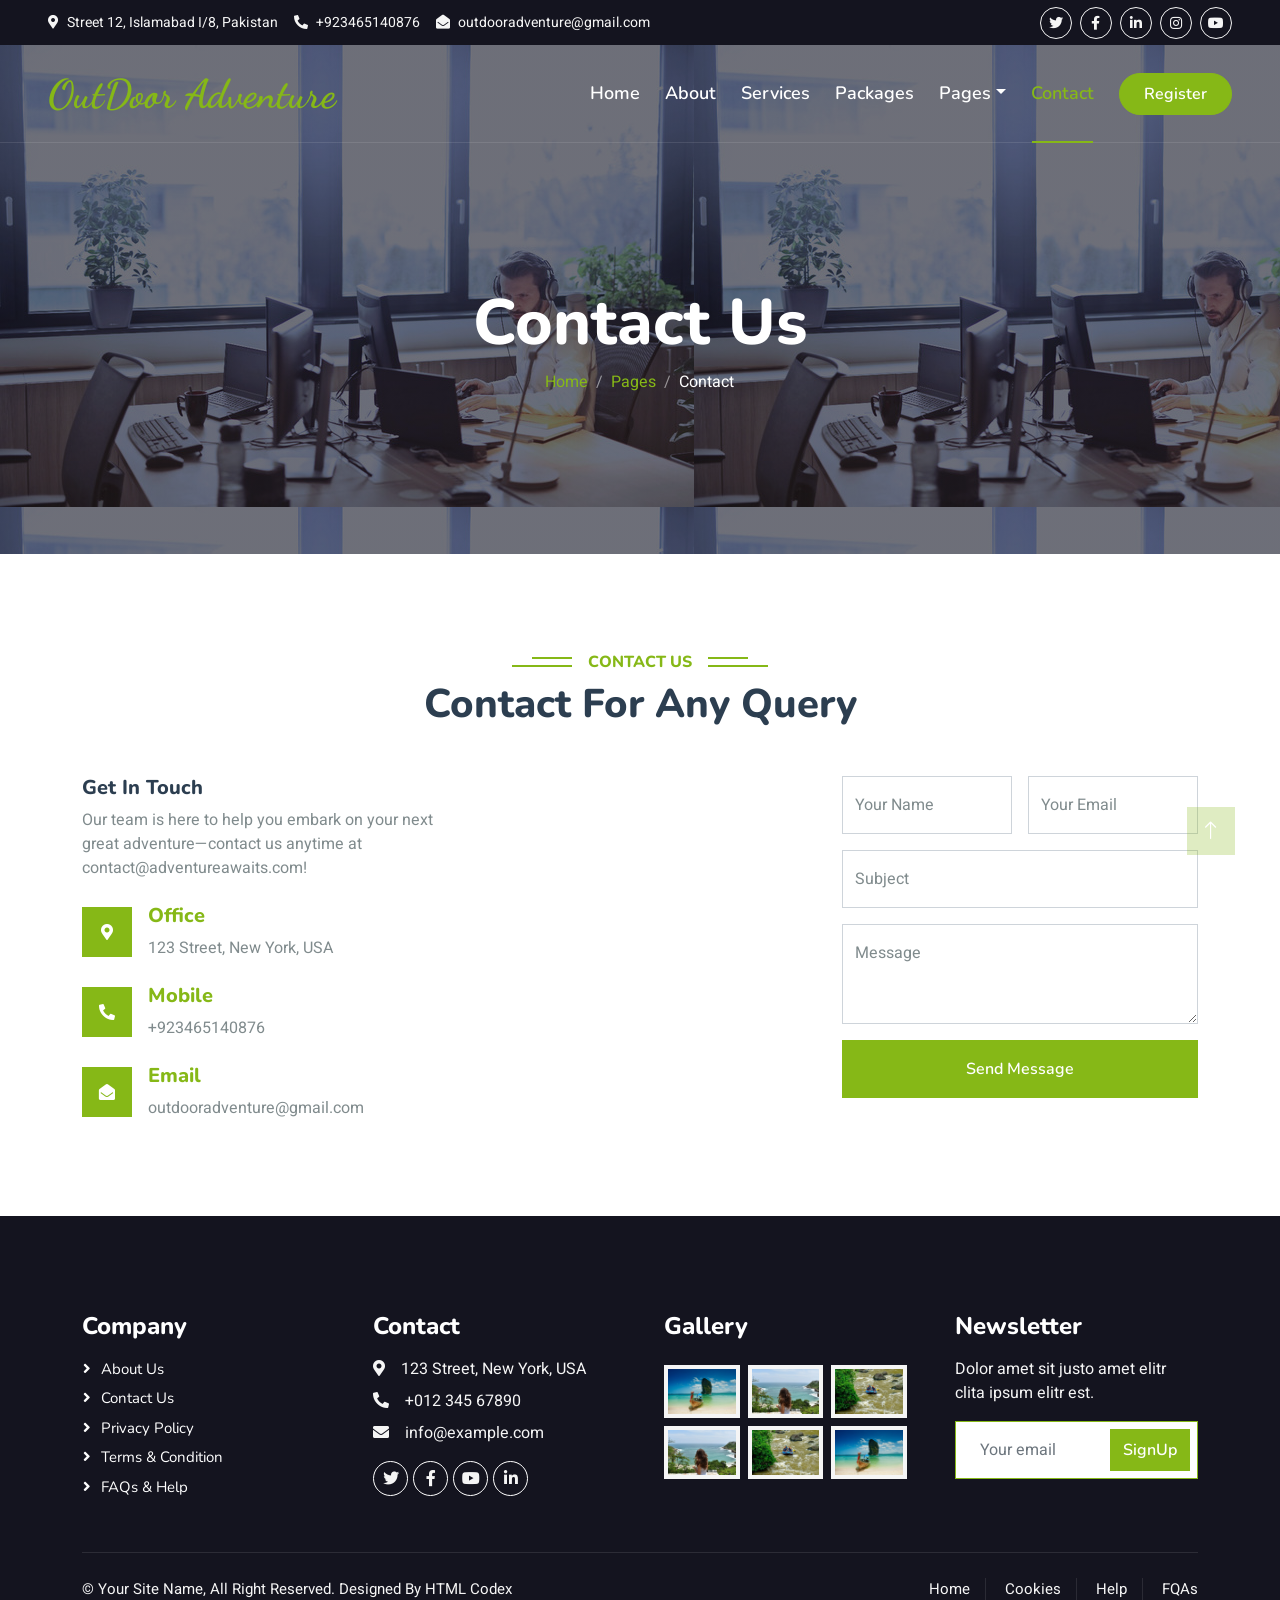
<file: contact.html>
<!DOCTYPE html>
<html lang="en">

<head>
    <meta charset="utf-8">
    <title>Tourist - Travel Agency HTML Template</title>
    <meta content="width=device-width, initial-scale=1.0" name="viewport">
    <meta content="" name="keywords">
    <meta content="" name="description">

    <!-- Favicon -->
    <link href="img/favicon.ico" rel="icon">

    <!-- Google Web Fonts -->
    <link rel="preconnect" href="https://fonts.googleapis.com">
    <link rel="preconnect" href="https://fonts.gstatic.com" crossorigin>
    <link href="https://fonts.googleapis.com/css2?family=Heebo:wght@400;500;600&family=Nunito:wght@600;700;800&display=swap" rel="stylesheet">
    <link href="https://fonts.googleapis.com/css2?family=Dancing+Script:wght@400..700&display=swap" rel="stylesheet">

    <!-- Icon Font Stylesheet -->
    <link href="https://cdnjs.cloudflare.com/ajax/libs/font-awesome/5.10.0/css/all.min.css" rel="stylesheet">
    <link href="https://cdn.jsdelivr.net/npm/bootstrap-icons@1.4.1/font/bootstrap-icons.css" rel="stylesheet">

    <!-- Libraries Stylesheet -->
    <link href="lib/animate/animate.min.css" rel="stylesheet">
    <link href="lib/owlcarousel/assets/owl.carousel.min.css" rel="stylesheet">
    <link href="lib/tempusdominus/css/tempusdominus-bootstrap-4.min.css" rel="stylesheet" />

    <!-- Customized Bootstrap Stylesheet -->
    <link href="css/bootstrap.min.css" rel="stylesheet">

    <!-- Template Stylesheet -->
    <link href="css/style.css" rel="stylesheet">
</head>

<body>
    <!-- Spinner Start -->
    <div id="spinner" class="show bg-white position-fixed translate-middle w-100 vh-100 top-50 start-50 d-flex align-items-center justify-content-center">
        <div class="spinner-border text-primary" style="width: 3rem; height: 3rem;" role="status">
            <span class="sr-only">Loading...</span>
        </div>
    </div>
    <!-- Spinner End -->


    <!-- Topbar Start -->
    <div class="container-fluid bg-dark px-5 d-none d-lg-block">
        <div class="row gx-0">
            <div class="col-lg-8 text-center text-lg-start mb-2 mb-lg-0">
                <div class="d-inline-flex align-items-center" style="height: 45px;">
                    <small class="me-3 text-light"><i class="fa fa-map-marker-alt me-2"></i>Street 12, Islamabad I/8, Pakistan</small>
                    <small class="me-3 text-light"><i class="fa fa-phone-alt me-2"></i>+923465140876</small>
                    <small class="text-light"><i class="fa fa-envelope-open me-2"></i>outdooradventure@gmail.com</small>
                </div>
            </div>
            <div class="col-lg-4 text-center text-lg-end">
                <div class="d-inline-flex align-items-center" style="height: 45px;">
                    <a class="btn btn-sm btn-outline-light btn-sm-square rounded-circle me-2" href=""><i class="fab fa-twitter fw-normal"></i></a>
                    <a class="btn btn-sm btn-outline-light btn-sm-square rounded-circle me-2" href=""><i class="fab fa-facebook-f fw-normal"></i></a>
                    <a class="btn btn-sm btn-outline-light btn-sm-square rounded-circle me-2" href=""><i class="fab fa-linkedin-in fw-normal"></i></a>
                    <a class="btn btn-sm btn-outline-light btn-sm-square rounded-circle me-2" href=""><i class="fab fa-instagram fw-normal"></i></a>
                    <a class="btn btn-sm btn-outline-light btn-sm-square rounded-circle" href=""><i class="fab fa-youtube fw-normal"></i></a>
                </div>
            </div>
        </div>
    </div>
    <!-- Topbar End -->


    <!-- Navbar & Hero Start -->
    <div class="container-fluid position-relative p-0">
        <nav class="navbar navbar-expand-lg navbar-light px-4 px-lg-5 py-3 py-lg-0">
            <a href="" class="navbar-brand p-0">
                <h1 class="text-primary m-0"   style="font-family: 'Dancing Script', cursive; font-weight: 900; ;">OutDoor Adventure</h1>
                <!-- <img src="img/logo.png" alt="Logo"> -->
            </a>
            <button class="navbar-toggler" type="button" data-bs-toggle="collapse" data-bs-target="#navbarCollapse">
                <span class="fa fa-bars"></span>
            </button>
            <div class="collapse navbar-collapse" id="navbarCollapse">
                <div class="navbar-nav ms-auto py-0">
                    <a href="index.html" class="nav-item nav-link">Home</a>
                    <a href="about.html" class="nav-item nav-link">About</a>
                    <a href="service.html" class="nav-item nav-link">Services</a>
                    <a href="package.html" class="nav-item nav-link">Packages</a>
                    <div class="nav-item dropdown">
                        <a href="#" class="nav-link dropdown-toggle" data-bs-toggle="dropdown">Pages</a>
                        <div class="dropdown-menu m-0">
                            <a href="destination.html" class="dropdown-item">Destination</a>
                            <a href="booking.html" class="dropdown-item">Booking</a>
                            <a href="team.html" class="dropdown-item">Travel Guides</a>
                            <a href="testimonial.html" class="dropdown-item">Testimonial</a>
                            <a href="404.html" class="dropdown-item">404 Page</a>
                        </div>
                    </div>
                    <a href="contact.html" class="nav-item nav-link active">Contact</a>
                </div>
                <a href="./Register.html" class="btn btn-primary rounded-pill py-2 px-4">Register</a>
            </div>
        </nav>

        <div class="container-fluid bg-primary py-5 mb-5 hero-header" style="    background: linear-gradient(rgba(20, 20, 31, .6), rgba(20, 20, 31, .6)), url(./img/contact\ bg.jpg);">
            <div class="container py-5">
                <div class="row justify-content-center py-5">
                    <div class="col-lg-10 pt-lg-5 mt-lg-5 text-center">
                        <h1 class="display-3 text-white animated slideInDown">Contact Us</h1>
                        <nav aria-label="breadcrumb">
                            <ol class="breadcrumb justify-content-center">
                                <li class="breadcrumb-item"><a href="#">Home</a></li>
                                <li class="breadcrumb-item"><a href="#">Pages</a></li>
                                <li class="breadcrumb-item text-white active" aria-current="page">Contact</li>
                            </ol>
                        </nav>
                    </div>
                </div>
            </div>
        </div>
    </div>
    <!-- Navbar & Hero End -->


    <!-- Contact Start -->
    <div class="container-xxl py-5">
        <div class="container">
            <div class="text-center wow fadeInUp" data-wow-delay="0.1s">
                <h6 class="section-title bg-white text-center text-primary px-3">Contact Us</h6>
                <h1 class="mb-5">Contact For Any Query</h1>
            </div>
            <div class="row g-4">
                <div class="col-lg-4 col-md-6 wow fadeInUp" data-wow-delay="0.1s">
                    <h5>Get In Touch</h5>
                    <p class="mb-4">Our team is here to help you embark on your next great adventure—contact us anytime at contact@adventureawaits.com!</p>
                    <div class="d-flex align-items-center mb-4">
                        <div class="d-flex align-items-center justify-content-center flex-shrink-0 bg-primary" style="width: 50px; height: 50px;">
                            <i class="fa fa-map-marker-alt text-white"></i>
                        </div>
                        <div class="ms-3">
                            <h5 class="text-primary">Office</h5>
                            <p class="mb-0">123 Street, New York, USA</p>
                        </div>
                    </div>
                    <div class="d-flex align-items-center mb-4">
                        <div class="d-flex align-items-center justify-content-center flex-shrink-0 bg-primary" style="width: 50px; height: 50px;">
                            <i class="fa fa-phone-alt text-white"></i>
                        </div>
                        <div class="ms-3">
                            <h5 class="text-primary">Mobile</h5>
                            <p class="mb-0">+923465140876</p>
                        </div>
                    </div>
                    <div class="d-flex align-items-center">
                        <div class="d-flex align-items-center justify-content-center flex-shrink-0 bg-primary" style="width: 50px; height: 50px;">
                            <i class="fa fa-envelope-open text-white"></i>
                        </div>
                        <div class="ms-3">
                            <h5 class="text-primary">Email</h5>
                            <p class="mb-0">outdooradventure@gmail.com</p>
                        </div>
                    </div>
                </div>
                <div class="col-lg-4 col-md-6 wow fadeInUp" data-wow-delay="0.3s">
                    <iframe class="position-relative rounded w-100 h-100"
                        src="https://www.google.com/maps/embed?pb=!1m18!1m12!1m3!1d3001156.4288297426!2d-78.01371936852176!3d42.72876761954724!2m3!1f0!2f0!3f0!3m2!1i1024!2i768!4f13.1!3m3!1m2!1s0x4ccc4bf0f123a5a9%3A0xddcfc6c1de189567!2sNew%20York%2C%20USA!5e0!3m2!1sen!2sbd!4v1603794290143!5m2!1sen!2sbd"
                        frameborder="0" style="min-height: 300px; border:0;" allowfullscreen="" aria-hidden="false"
                        tabindex="0"></iframe>
                </div>
                <div class="col-lg-4 col-md-12 wow fadeInUp" data-wow-delay="0.5s">


                    <script src="https://ajax.googleapis.com/ajax/libs/jquery/3.5.1/jquery.min.js"></script>

                    <form>
                        <div class="row g-3">
                            <div class="col-md-6">
                                <div class="form-floating">
                                    <input type="text" class="form-control" id="name" placeholder="Your Name">
                                    <label for="name">Your Name</label>
                                </div>
                            </div>
                            <div class="col-md-6">
                                <div class="form-floating">
                                    <input type="email" class="form-control" id="email" placeholder="Your Email">
                                    <label for="email">Your Email</label>
                                </div>
                            </div>
                            <div class="col-12">
                                <div class="form-floating">
                                    <input type="text" class="form-control" id="subject" placeholder="Subject">
                                    <label for="subject">Subject</label>
                                </div>
                            </div>
                            <div class="col-12">
                                <div class="form-floating">
                                    <textarea class="form-control" placeholder="Leave a message here" id="message" style="height: 100px"></textarea>
                                    <label for="message">Message</label>
                                </div>
                            </div>
                            <div class="col-12">
                                <button class="btn btn-primary w-100 py-3" type="submit">Send Message</button>
                            </div>
                        </div>
                    </form>
                    <script>
                        $(document).ready(function() {
                            $('#contactForm').on('submit', function(e) {
                                e.preventDefault(); // Prevent the default form submission
                    
                                $.ajax({
                                    type: 'POST',
                                    url: 'submit_form.php', // Change this to the URL of your server-side form handler
                                    data: $(this).serialize(), // Serialize form data
                                    success: function(response) {
                                        alert('Message successfully sent');
                                        $('#contactForm')[0].reset(); // Reset form fields
                                    },
                                    error: function() {
                                        alert('There was an error sending your message. Please try again.');
                                    }
                                });
                            });
                        });
                    </script>
                    

                </div>
            </div>
        </div>
    </div>
    <!-- Contact End -->


    <!-- Footer Start -->
    <div class="container-fluid bg-dark text-light footer pt-5 mt-5 wow fadeIn" data-wow-delay="0.1s">
        <div class="container py-5">
            <div class="row g-5">
                <div class="col-lg-3 col-md-6">
                    <h4 class="text-white mb-3">Company</h4>
                    <a class="btn btn-link" href="">About Us</a>
                    <a class="btn btn-link" href="">Contact Us</a>
                    <a class="btn btn-link" href="">Privacy Policy</a>
                    <a class="btn btn-link" href="">Terms & Condition</a>
                    <a class="btn btn-link" href="">FAQs & Help</a>
                </div>
                <div class="col-lg-3 col-md-6">
                    <h4 class="text-white mb-3">Contact</h4>
                    <p class="mb-2"><i class="fa fa-map-marker-alt me-3"></i>123 Street, New York, USA</p>
                    <p class="mb-2"><i class="fa fa-phone-alt me-3"></i>+012 345 67890</p>
                    <p class="mb-2"><i class="fa fa-envelope me-3"></i>info@example.com</p>
                    <div class="d-flex pt-2">
                        <a class="btn btn-outline-light btn-social" href=""><i class="fab fa-twitter"></i></a>
                        <a class="btn btn-outline-light btn-social" href=""><i class="fab fa-facebook-f"></i></a>
                        <a class="btn btn-outline-light btn-social" href=""><i class="fab fa-youtube"></i></a>
                        <a class="btn btn-outline-light btn-social" href=""><i class="fab fa-linkedin-in"></i></a>
                    </div>
                </div>
                <div class="col-lg-3 col-md-6">
                    <h4 class="text-white mb-3">Gallery</h4>
                    <div class="row g-2 pt-2">
                        <div class="col-4">
                            <img class="img-fluid bg-light p-1" src="img/package-1.jpg" alt="">
                        </div>
                        <div class="col-4">
                            <img class="img-fluid bg-light p-1" src="img/package-2.jpg" alt="">
                        </div>
                        <div class="col-4">
                            <img class="img-fluid bg-light p-1" src="img/package-3.jpg" alt="">
                        </div>
                        <div class="col-4">
                            <img class="img-fluid bg-light p-1" src="img/package-2.jpg" alt="">
                        </div>
                        <div class="col-4">
                            <img class="img-fluid bg-light p-1" src="img/package-3.jpg" alt="">
                        </div>
                        <div class="col-4">
                            <img class="img-fluid bg-light p-1" src="img/package-1.jpg" alt="">
                        </div>
                    </div>
                </div>
                <div class="col-lg-3 col-md-6">
                    <h4 class="text-white mb-3">Newsletter</h4>
                    <p>Dolor amet sit justo amet elitr clita ipsum elitr est.</p>
                    <div class="position-relative mx-auto" style="max-width: 400px;">
                        <input class="form-control border-primary w-100 py-3 ps-4 pe-5" type="text" placeholder="Your email">
                        <button type="button" class="btn btn-primary py-2 position-absolute top-0 end-0 mt-2 me-2">SignUp</button>
                    </div>
                </div>
            </div>
        </div>
        <div class="container">
            <div class="copyright">
                <div class="row">
                    <div class="col-md-6 text-center text-md-start mb-3 mb-md-0">
                        &copy; <a class="border-bottom" href="#">Your Site Name</a>, All Right Reserved.

                        <!--/*** This template is free as long as you keep the footer author’s credit link/attribution link/backlink. If you'd like to use the template without the footer author’s credit link/attribution link/backlink, you can purchase the Credit Removal License from "https://htmlcodex.com/credit-removal". Thank you for your support. ***/-->
                        Designed By <a class="border-bottom" href="https://htmlcodex.com">HTML Codex</a>
                    </div>
                    <div class="col-md-6 text-center text-md-end">
                        <div class="footer-menu">
                            <a href="">Home</a>
                            <a href="">Cookies</a>
                            <a href="">Help</a>
                            <a href="">FQAs</a>
                        </div>
                    </div>
                </div>
            </div>
        </div>
    </div>
    <!-- Footer End -->


    <!-- Back to Top -->
    <a href="#" class="btn btn-lg btn-primary btn-lg-square back-to-top"><i class="bi bi-arrow-up"></i></a>


    <!-- JavaScript Libraries -->
    <script src="https://code.jquery.com/jquery-3.4.1.min.js"></script>
    <script src="https://cdn.jsdelivr.net/npm/bootstrap@5.0.0/dist/js/bootstrap.bundle.min.js"></script>
    <script src="lib/wow/wow.min.js"></script>
    <script src="lib/easing/easing.min.js"></script>
    <script src="lib/waypoints/waypoints.min.js"></script>
    <script src="lib/owlcarousel/owl.carousel.min.js"></script>
    <script src="lib/tempusdominus/js/moment.min.js"></script>
    <script src="lib/tempusdominus/js/moment-timezone.min.js"></script>
    <script src="lib/tempusdominus/js/tempusdominus-bootstrap-4.min.js"></script>

    <!-- Template Javascript -->
    <script src="js/main.js"></script>
</body>

</html>
</file>
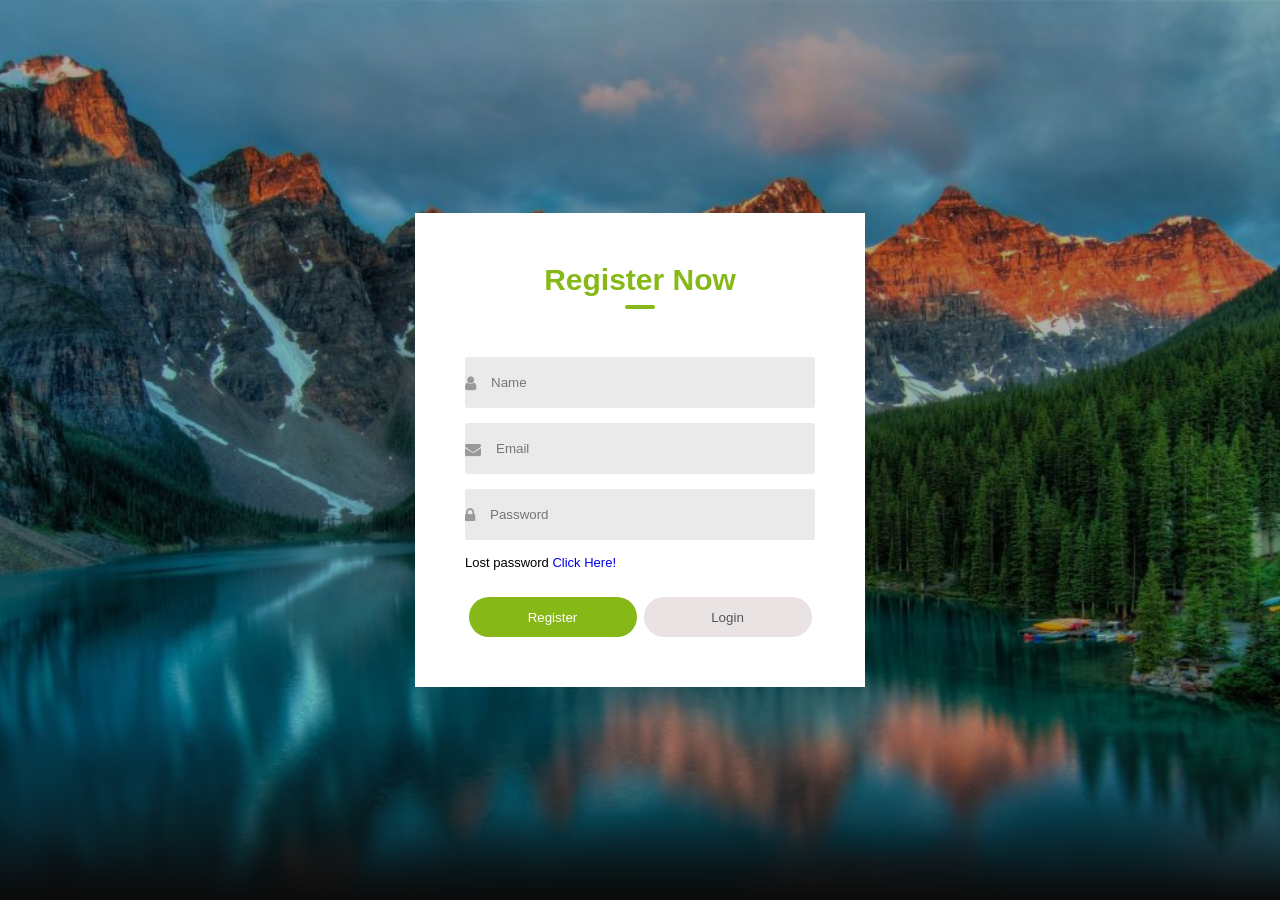
<file: Register.html>
<!DOCTYPE html>
<html lang="en">
<head>
    <meta charset="UTF-8">
    <meta name="viewport" content="width=device-width, initial-scale=1.0">
    <link rel="stylesheet" href="./css/Register.css">
    <title>Registration Form</title>
    <link rel="stylesheet" href="https://cdnjs.cloudflare.com/ajax/libs/font-awesome/4.7.0/css/font-awesome.min.css">
    <script src="https://code.jquery.com/jquery-3.4.1.min.js"></script>
    <script>
        $(document).ready(function() {
            $("#btn1").click(function(event) {
                event.preventDefault(); // Prevent the default form submission

                var name = $("#name").val();
                var email = $("#email").val();
                var password = $("#password").val();

                var formData = {
                    name: name,
                    email: email,
                    password: password
                };

                $.ajax({
                    url: 'https://jsonplaceholder.typicode.com/posts',
                    type: 'POST',
                    contentType: 'application/json',
                    data: JSON.stringify(formData),
                    success: function(response) {
                        $("#response").html("<div class='alert alert-success'>Hi! " + response.name + " You have Registered Successfully.</div>");
                    },
                    error: function(xhr, status, error) {
                        if (xhr.status == 404) {
                            $("#response").html("<div class='alert alert-danger'>File not found</div>");
                        } else {
                            $("#response").html("<div class='alert alert-danger'>An error occurred: " + error + "</div>");
                        }
                    }
                });
            });
        });
    </script>
</head>
<body>
    <div class="container">
        <div class="from-box">
            <h1>Register Now</h1>
            <form>
                <div class="input-group">
                    <div class="inputfield">
                        <i class="fa fa-user"></i>
                        <input type="text" id="name" placeholder="Name">
                    </div>
                    <div class="inputfield">
                        <i class="fa fa-envelope"></i>
                        <input type="email" id="email" placeholder="Email">
                    </div>
                    <div class="inputfield">
                        <i class="fa fa-lock"></i>
                        <input type="password" id="password" placeholder="Password">
                    </div>
                    <p> Lost password <a href="#"> Click Here! </a></p>
                </div>
                <div class="btn-field">
                    <button type="button" id="btn1"> Register </button>
                    <button type="button" class="disable"> Login</button>
                </div>
                <div id="response"></div>
            </form>
        </div>
    </div>
</body>
</html>
</file>
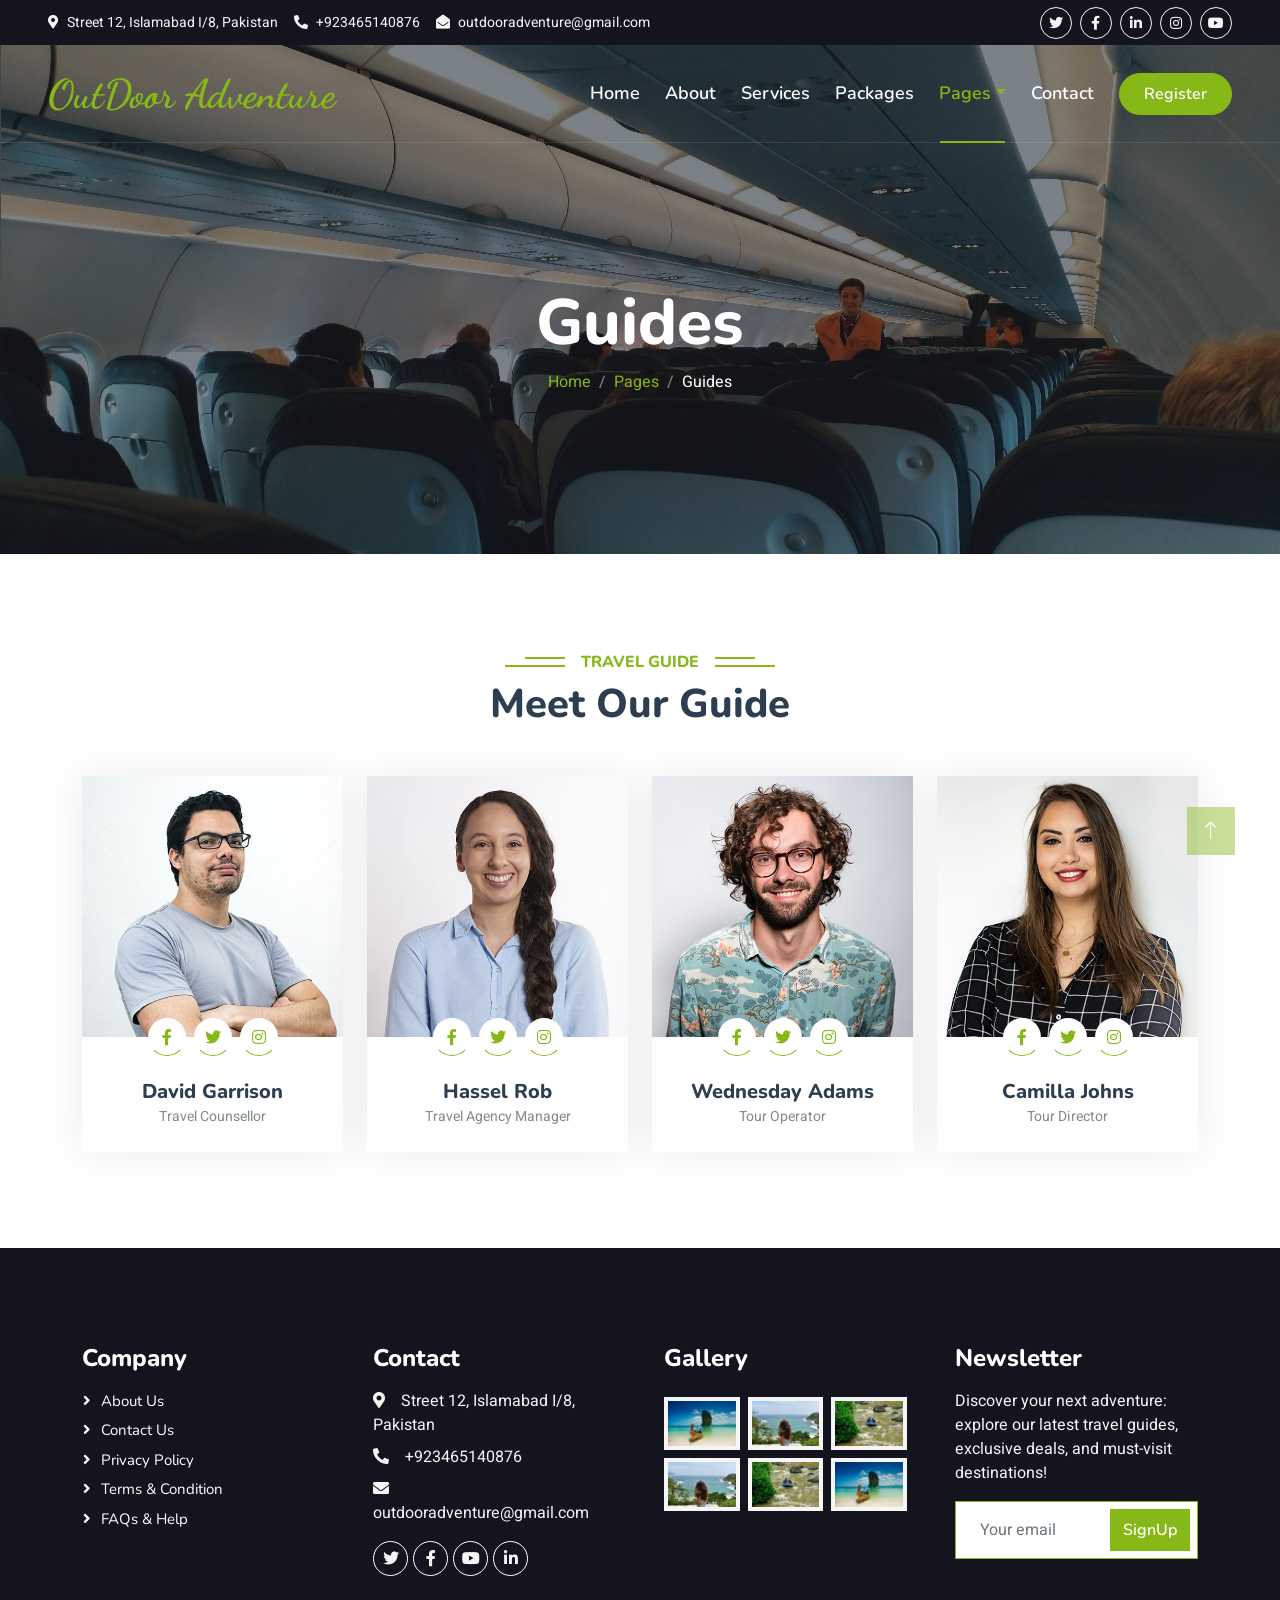
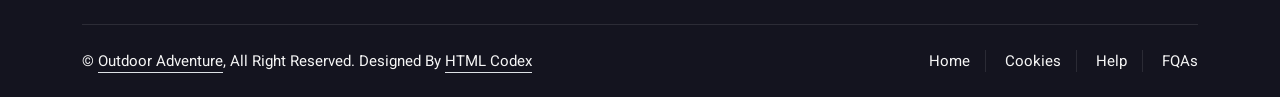
<file: team.html>
<!DOCTYPE html>
<html lang="en">

<head>
    <meta charset="utf-8">
    <title>Tourist - Travel Agency HTML Template</title>
    <meta content="width=device-width, initial-scale=1.0" name="viewport">
    <meta content="" name="keywords">
    <meta content="" name="description">

    <!-- Favicon -->
    <link href="img/favicon.ico" rel="icon">

    <!-- Google Web Fonts -->
    <link rel="preconnect" href="https://fonts.googleapis.com">
    <link rel="preconnect" href="https://fonts.gstatic.com" crossorigin>
    <link href="https://fonts.googleapis.com/css2?family=Heebo:wght@400;500;600&family=Nunito:wght@600;700;800&display=swap" rel="stylesheet">
    <link href="https://fonts.googleapis.com/css2?family=Dancing+Script:wght@400..700&display=swap" rel="stylesheet">

    <!-- Icon Font Stylesheet -->
    <link href="https://cdnjs.cloudflare.com/ajax/libs/font-awesome/5.10.0/css/all.min.css" rel="stylesheet">
    <link href="https://cdn.jsdelivr.net/npm/bootstrap-icons@1.4.1/font/bootstrap-icons.css" rel="stylesheet">

    <!-- Libraries Stylesheet -->
    <link href="lib/animate/animate.min.css" rel="stylesheet">
    <link href="lib/owlcarousel/assets/owl.carousel.min.css" rel="stylesheet">
    <link href="lib/tempusdominus/css/tempusdominus-bootstrap-4.min.css" rel="stylesheet" />

    <!-- Customized Bootstrap Stylesheet -->
    <link href="css/bootstrap.min.css" rel="stylesheet">

    <!-- Template Stylesheet -->
    <link href="css/style.css" rel="stylesheet">
</head>

<body>
    <!-- Spinner Start -->
    <div id="spinner" class="show bg-white position-fixed translate-middle w-100 vh-100 top-50 start-50 d-flex align-items-center justify-content-center">
        <div class="spinner-border text-primary" style="width: 3rem; height: 3rem;" role="status">
            <span class="sr-only">Loading...</span>
        </div>
    </div>
    <!-- Spinner End -->


    <!-- Topbar Start -->
    <div class="container-fluid bg-dark px-5 d-none d-lg-block">
        <div class="row gx-0">
            <div class="col-lg-8 text-center text-lg-start mb-2 mb-lg-0">
                <div class="d-inline-flex align-items-center" style="height: 45px;">
                    <small class="me-3 text-light"><i class="fa fa-map-marker-alt me-2"></i>Street 12, Islamabad I/8, Pakistan</small>
                    <small class="me-3 text-light"><i class="fa fa-phone-alt me-2"></i>+923465140876</small>
                    <small class="text-light"><i class="fa fa-envelope-open me-2"></i>outdooradventure@gmail.com</small>
                </div>
            </div>
            <div class="col-lg-4 text-center text-lg-end">
                <div class="d-inline-flex align-items-center" style="height: 45px;">
                    <a class="btn btn-sm btn-outline-light btn-sm-square rounded-circle me-2" href=""><i class="fab fa-twitter fw-normal"></i></a>
                    <a class="btn btn-sm btn-outline-light btn-sm-square rounded-circle me-2" href=""><i class="fab fa-facebook-f fw-normal"></i></a>
                    <a class="btn btn-sm btn-outline-light btn-sm-square rounded-circle me-2" href=""><i class="fab fa-linkedin-in fw-normal"></i></a>
                    <a class="btn btn-sm btn-outline-light btn-sm-square rounded-circle me-2" href=""><i class="fab fa-instagram fw-normal"></i></a>
                    <a class="btn btn-sm btn-outline-light btn-sm-square rounded-circle" href=""><i class="fab fa-youtube fw-normal"></i></a>
                </div>
            </div>
        </div>
    </div>
    <!-- Topbar End -->


    <!-- Navbar & Hero Start -->
    <div class="container-fluid position-relative p-0">
        <nav class="navbar navbar-expand-lg navbar-light px-4 px-lg-5 py-3 py-lg-0">
            <a href="" class="navbar-brand p-0">
                <h1 class="text-primary m-0"   style="font-family: 'Dancing Script', cursive;">OutDoor Adventure</h1>
                <!-- <img src="img/logo.png" alt="Logo"> -->
            </a>
            <button class="navbar-toggler" type="button" data-bs-toggle="collapse" data-bs-target="#navbarCollapse">
                <span class="fa fa-bars"></span>
            </button>
            <div class="collapse navbar-collapse" id="navbarCollapse">
                <div class="navbar-nav ms-auto py-0">
                    <a href="index.html" class="nav-item nav-link">Home</a>
                    <a href="about.html" class="nav-item nav-link">About</a>
                    <a href="service.html" class="nav-item nav-link">Services</a>
                    <a href="package.html" class="nav-item nav-link">Packages</a>
                    <div class="nav-item dropdown">
                        <a href="#" class="nav-link dropdown-toggle active" data-bs-toggle="dropdown">Pages</a>
                        <div class="dropdown-menu m-0">
                            <a href="destination.html" class="dropdown-item">Destination</a>
                            <a href="booking.html" class="dropdown-item">Booking</a>
                            <a href="team.html" class="dropdown-item active">Travel Guides</a>
                            <a href="testimonial.html" class="dropdown-item">Testimonial</a>
                            <a href="404.html" class="dropdown-item">404 Page</a>
                        </div>
                    </div>
                    <a href="contact.html" class="nav-item nav-link">Contact</a>
                </div>
                <a href="./Register.html" class="btn btn-primary rounded-pill py-2 px-4">Register</a>
            </div>
        </nav>

        <div class="container-fluid bg-primary py-5 mb-5 hero-header"  style="    background: linear-gradient(rgba(20, 20, 31, .5), rgba(20, 20, 31, .5)), url(./img/travelguide\ bg.jpeg);">
            <div class="container py-5">
                <div class="row justify-content-center py-5">
                    <div class="col-lg-10 pt-lg-5 mt-lg-5 text-center">
                        <h1 class="display-3 text-white animated slideInDown">Guides</h1>
                        <nav aria-label="breadcrumb">
                            <ol class="breadcrumb justify-content-center">
                                <li class="breadcrumb-item"><a href="#">Home</a></li>
                                <li class="breadcrumb-item"><a href="#">Pages</a></li>
                                <li class="breadcrumb-item text-white active" aria-current="page">Guides</li>
                            </ol>
                        </nav>
                    </div>
                </div>
            </div>
        </div>
    </div>
    <!-- Navbar & Hero End -->


    <!-- Team Start -->
    <div class="container-xxl py-5">
        <div class="container">
            <div class="text-center wow fadeInUp" data-wow-delay="0.1s">
                <h6 class="section-title bg-white text-center text-primary px-3">Travel Guide</h6>
                <h1 class="mb-5">Meet Our Guide</h1>
            </div>
            <div class="row g-4">
                <div class="col-lg-3 col-md-6 wow fadeInUp" data-wow-delay="0.1s">
                    <div class="team-item">
                        <div class="overflow-hidden">
                            <img class="img-fluid" src="img/team-1.jpg" alt="">
                        </div>
                        <div class="position-relative d-flex justify-content-center" style="margin-top: -19px;">
                            <a class="btn btn-square mx-1" href=""><i class="fab fa-facebook-f"></i></a>
                            <a class="btn btn-square mx-1" href=""><i class="fab fa-twitter"></i></a>
                            <a class="btn btn-square mx-1" href=""><i class="fab fa-instagram"></i></a>
                        </div>
                        <div class="text-center p-4">
                            <h5 class="mb-0">David Garrison</h5>
                            <small>Travel Counsellor</small>
                        </div>
                    </div>
                </div>
                <div class="col-lg-3 col-md-6 wow fadeInUp" data-wow-delay="0.3s">
                    <div class="team-item">
                        <div class="overflow-hidden">
                            <img class="img-fluid" src="img/team-2.jpg" alt="">
                        </div>
                        <div class="position-relative d-flex justify-content-center" style="margin-top: -19px;">
                            <a class="btn btn-square mx-1" href=""><i class="fab fa-facebook-f"></i></a>
                            <a class="btn btn-square mx-1" href=""><i class="fab fa-twitter"></i></a>
                            <a class="btn btn-square mx-1" href=""><i class="fab fa-instagram"></i></a>
                        </div>
                        <div class="text-center p-4">
                            <h5 class="mb-0">Hassel Rob</h5>
                            <small>Travel Agency Manager</small>
                        </div>
                    </div>
                </div>
                <div class="col-lg-3 col-md-6 wow fadeInUp" data-wow-delay="0.5s">
                    <div class="team-item">
                        <div class="overflow-hidden">
                            <img class="img-fluid" src="img/team-3.jpg" alt="">
                        </div>
                        <div class="position-relative d-flex justify-content-center" style="margin-top: -19px;">
                            <a class="btn btn-square mx-1" href=""><i class="fab fa-facebook-f"></i></a>
                            <a class="btn btn-square mx-1" href=""><i class="fab fa-twitter"></i></a>
                            <a class="btn btn-square mx-1" href=""><i class="fab fa-instagram"></i></a>
                        </div>
                        <div class="text-center p-4">
                            <h5 class="mb-0">Wednesday Adams</h5>
                            <small>Tour Operator</small>
                        </div>
                    </div>
                </div>
                <div class="col-lg-3 col-md-6 wow fadeInUp" data-wow-delay="0.7s">
                    <div class="team-item">
                        <div class="overflow-hidden">
                            <img class="img-fluid" src="img/team-4.jpg" alt="">
                        </div>
                        <div class="position-relative d-flex justify-content-center" style="margin-top: -19px;">
                            <a class="btn btn-square mx-1" href=""><i class="fab fa-facebook-f"></i></a>
                            <a class="btn btn-square mx-1" href=""><i class="fab fa-twitter"></i></a>
                            <a class="btn btn-square mx-1" href=""><i class="fab fa-instagram"></i></a>
                        </div>
                        <div class="text-center p-4">
                            <h5 class="mb-0">Camilla Johns</h5>
                            <small>Tour Director</small>
                        </div>
                    </div>
                </div>
               
                    </div>
                </div>
            </div>
        </div>
    </div>
    <!-- Team End -->
        

    <!-- Footer Start -->
    <div class="container-fluid bg-dark text-light footer pt-5 mt-5 wow fadeIn" data-wow-delay="0.1s">
        <div class="container py-5">
            <div class="row g-5">
                <div class="col-lg-3 col-md-6">
                    <h4 class="text-white mb-3">Company</h4>
                    <a class="btn btn-link" href="">About Us</a>
                    <a class="btn btn-link" href="">Contact Us</a>
                    <a class="btn btn-link" href="">Privacy Policy</a>
                    <a class="btn btn-link" href="">Terms & Condition</a>
                    <a class="btn btn-link" href="">FAQs & Help</a>
                </div>
                <div class="col-lg-3 col-md-6">
                    <h4 class="text-white mb-3">Contact</h4>
                    <p class="mb-2"><i class="fa fa-map-marker-alt me-3"></i>Street 12, Islamabad I/8, Pakistan</p>
                    <p class="mb-2"><i class="fa fa-phone-alt me-3"></i>+923465140876</p>
                    <p class="mb-2"><i class="fa fa-envelope me-3"></i>outdooradventure@gmail.com</p>
                    <div class="d-flex pt-2">
                        <a class="btn btn-outline-light btn-social" href=""><i class="fab fa-twitter"></i></a>
                        <a class="btn btn-outline-light btn-social" href=""><i class="fab fa-facebook-f"></i></a>
                        <a class="btn btn-outline-light btn-social" href=""><i class="fab fa-youtube"></i></a>
                        <a class="btn btn-outline-light btn-social" href=""><i class="fab fa-linkedin-in"></i></a>
                    </div>
                </div>
                <div class="col-lg-3 col-md-6">
                    <h4 class="text-white mb-3">Gallery</h4>
                    <div class="row g-2 pt-2">
                        <div class="col-4">
                            <img class="img-fluid bg-light p-1" src="img/package-1.jpg" alt="">
                        </div>
                        <div class="col-4">
                            <img class="img-fluid bg-light p-1" src="img/package-2.jpg" alt="">
                        </div>
                        <div class="col-4">
                            <img class="img-fluid bg-light p-1" src="img/package-3.jpg" alt="">
                        </div>
                        <div class="col-4">
                            <img class="img-fluid bg-light p-1" src="img/package-2.jpg" alt="">
                        </div>
                        <div class="col-4">
                            <img class="img-fluid bg-light p-1" src="img/package-3.jpg" alt="">
                        </div>
                        <div class="col-4">
                            <img class="img-fluid bg-light p-1" src="img/package-1.jpg" alt="">
                        </div>
                    </div>
                </div>
                <div class="col-lg-3 col-md-6">
                    <h4 class="text-white mb-3">Newsletter</h4>
                    <p>Discover your next adventure: explore our latest travel guides, exclusive deals, and must-visit destinations!</p>
                    <div class="position-relative mx-auto" style="max-width: 400px;">
                        <input class="form-control border-primary w-100 py-3 ps-4 pe-5" type="text" placeholder="Your email">
                        <button type="button" class="btn btn-primary py-2 position-absolute top-0 end-0 mt-2 me-2">SignUp</button>
                    </div>
                </div>
            </div>
        </div>
        <div class="container">
            <div class="copyright">
                <div class="row">
                    <div class="col-md-6 text-center text-md-start mb-3 mb-md-0">
                        &copy; <a class="border-bottom" href="#">Outdoor Adventure</a>, All Right Reserved.

                        <!--/*** This template is free as long as you keep the footer author’s credit link/attribution link/backlink. If you'd like to use the template without the footer author’s credit link/attribution link/backlink, you can purchase the Credit Removal License from "https://htmlcodex.com/credit-removal". Thank you for your support. ***/-->
                        Designed By <a class="border-bottom" href="https://htmlcodex.com">HTML Codex</a>
                    </div>
                    <div class="col-md-6 text-center text-md-end">
                        <div class="footer-menu">
                            <a href="">Home</a>
                            <a href="">Cookies</a>
                            <a href="">Help</a>
                            <a href="">FQAs</a>
                        </div>
                    </div>
                </div>
            </div>
        </div>
    </div>
    <!-- Footer End -->


    <!-- Back to Top -->
    <a href="#" class="btn btn-lg btn-primary btn-lg-square back-to-top"><i class="bi bi-arrow-up"></i></a>


    <!-- JavaScript Libraries -->
    <script src="https://code.jquery.com/jquery-3.4.1.min.js"></script>
    <script src="https://cdn.jsdelivr.net/npm/bootstrap@5.0.0/dist/js/bootstrap.bundle.min.js"></script>
    <script src="lib/wow/wow.min.js"></script>
    <script src="lib/easing/easing.min.js"></script>
    <script src="lib/waypoints/waypoints.min.js"></script>
    <script src="lib/owlcarousel/owl.carousel.min.js"></script>
    <script src="lib/tempusdominus/js/moment.min.js"></script>
    <script src="lib/tempusdominus/js/moment-timezone.min.js"></script>
    <script src="lib/tempusdominus/js/tempusdominus-bootstrap-4.min.js"></script>

    <!-- Template Javascript -->
    <script src="js/main.js"></script>
</body>

</html>
</file>
<file: css/style.css>
/********** Template CSS **********/
:root {
    --primary: #86B817;
    --secondary: #FE8800;
    --light: #F5F5F5;
    --dark: #14141F;
}

.fw-medium {
    font-weight: 600 !important;
}

.fw-semi-bold {
    font-weight: 700 !important;
}

.back-to-top {
    position: fixed;
    display: none;
    right: 45px;
    bottom: 45px;
    z-index: 99;
}


/*** Spinner ***/
#spinner {
    opacity: 0;
    visibility: hidden;
    transition: opacity .5s ease-out, visibility 0s linear .5s;
    z-index: 99999;
}

#spinner.show {
    transition: opacity .5s ease-out, visibility 0s linear 0s;
    visibility: visible;
    opacity: 1;
}


/*** Button ***/
.btn {
    font-family: 'Nunito', sans-serif;
    font-weight: 600;
    transition: .5s;
}

.btn.btn-primary,
.btn.btn-secondary {
    color: #FFFFFF;
}

.btn-square {
    width: 38px;
    height: 38px;
}

.btn-sm-square {
    width: 32px;
    height: 32px;
}

.btn-lg-square {
    width: 48px;
    height: 48px;
}

.btn-square,
.btn-sm-square,
.btn-lg-square {
    padding: 0;
    display: flex;
    align-items: center;
    justify-content: center;
    font-weight: normal;
    border-radius: 0px;
}


/*** Navbar ***/
.navbar-light .navbar-nav .nav-link {
    font-family: 'Nunito', sans-serif;
    position: relative;
    margin-right: 25px;
    padding: 35px 0;
    color: #FFFFFF !important;
    font-size: 18px;
    font-weight: 600;
    outline: none;
    transition: .5s;
}

.sticky-top.navbar-light .navbar-nav .nav-link {
    padding: 20px 0;
    color: var(--dark) !important;
}

.navbar-light .navbar-nav .nav-link:hover,
.navbar-light .navbar-nav .nav-link.active {
    color: var(--primary) !important;
}

.navbar-light .navbar-brand img {
    max-height: 60px;
    transition: .5s;
}

.sticky-top.navbar-light .navbar-brand img {
    max-height: 45px;
}

@media (max-width: 991.98px) {
    .sticky-top.navbar-light {
        position: relative;
        background: #FFFFFF;
    }

    .navbar-light .navbar-collapse {
        margin-top: 15px;
        border-top: 1px solid #DDDDDD;
    }

    .navbar-light .navbar-nav .nav-link,
    .sticky-top.navbar-light .navbar-nav .nav-link {
        padding: 10px 0;
        margin-left: 0;
        color: var(--dark) !important;
    }

    .navbar-light .navbar-brand img {
        max-height: 45px;
    }
}

@media (min-width: 992px) {
    .navbar-light {
        position: absolute;
        width: 100%;
        top: 0;
        left: 0;
        border-bottom: 1px solid rgba(256, 256, 256, .1);
        z-index: 999;
    }
    
    .sticky-top.navbar-light {
        position: fixed;
        background: #FFFFFF;
    }

    .navbar-light .navbar-nav .nav-link::before {
        position: absolute;
        content: "";
        width: 0;
        height: 2px;
        bottom: -1px;
        left: 50%;
        background: var(--primary);
        transition: .5s;
    }

    .navbar-light .navbar-nav .nav-link:hover::before,
    .navbar-light .navbar-nav .nav-link.active::before {
        width: calc(100% - 2px);
        left: 1px;
    }

    .navbar-light .navbar-nav .nav-link.nav-contact::before {
        display: none;
    }
}


/*** Hero Header ***/
.hero-header {
    background-position: center center;
    background-repeat: no-repeat;
    background-size: cover;
}

.breadcrumb-item + .breadcrumb-item::before {
    color: rgba(255, 255, 255, .5);
}


/*** Section Title ***/
.section-title {
    position: relative;
    display: inline-block;
    text-transform: uppercase;
}

.section-title::before {
    position: absolute;
    content: "";
    width: calc(100% + 80px);
    height: 2px;
    top: 4px;
    left: -40px;
    background: var(--primary);
    z-index: -1;
}

.section-title::after {
    position: absolute;
    content: "";
    width: calc(100% + 120px);
    height: 2px;
    bottom: 5px;
    left: -60px;
    background: var(--primary);
    z-index: -1;
}

.section-title.text-start::before {
    width: calc(100% + 40px);
    left: 0;
}

.section-title.text-start::after {
    width: calc(100% + 60px);
    left: 0;
}


/*** Service ***/
.service-item {
    box-shadow: 0 0 45px rgba(0, 0, 0, .08);
    transition: .5s;
}

.service-item:hover {
    background: var(--primary);
}

.service-item * {
    transition: .5s;
}

.service-item:hover * {
    color: var(--light) !important;
}


/*** Destination ***/
.destination img {
    transition: .5s;
}

.destination a:hover img {
    transform: scale(1.1);
}


/*** Package ***/
.package-item {
    box-shadow: 0 0 45px rgba(0, 0, 0, .08);
}

.package-item img {
    transition: .5s;
}

.package-item:hover img {
    transform: scale(1.1);
}


/*** Booking ***/
.booking {
    background: linear-gradient(rgba(15, 23, 43, .7), rgba(15, 23, 43, .7)), url(../img/pexels-photo-5717775.jpeg);
    background-position: center center;
    background-repeat: no-repeat;
    background-size: cover;
}


/*** Team ***/
.team-item {
    box-shadow: 0 0 45px rgba(0, 0, 0, .08);
}

.team-item img {
    transition: .5s;
}

.team-item:hover img {
    transform: scale(1.1);
}

.team-item .btn {
    background: #FFFFFF;
    color: var(--primary);
    border-radius: 20px;
    border-bottom: 1px solid var(--primary);
}

.team-item .btn:hover {
    background: var(--primary);
    color: #FFFFFF;
}


/*** Testimonial ***/
.testimonial-carousel::before {
    position: absolute;
    content: "";
    top: 0;
    left: 0;
    height: 100%;
    width: 0;
    background: linear-gradient(to right, rgba(255, 255, 255, 1) 0%, rgba(255, 255, 255, 0) 100%);
    z-index: 1;
}

.testimonial-carousel::after {
    position: absolute;
    content: "";
    top: 0;
    right: 0;
    height: 100%;
    width: 0;
    background: linear-gradient(to left, rgba(255, 255, 255, 1) 0%, rgba(255, 255, 255, 0) 100%);
    z-index: 1;
}

@media (min-width: 768px) {
    .testimonial-carousel::before,
    .testimonial-carousel::after {
        width: 200px;
    }
}

@media (min-width: 992px) {
    .testimonial-carousel::before,
    .testimonial-carousel::after {
        width: 300px;
    }
}

.testimonial-carousel .owl-item .testimonial-item,
.testimonial-carousel .owl-item.center .testimonial-item * {
    transition: .5s;
}

.testimonial-carousel .owl-item.center .testimonial-item {
    background: var(--primary) !important;
    border-color: var(--primary) !important;
}

.testimonial-carousel .owl-item.center .testimonial-item * {
    color: #FFFFFF !important;
}

.testimonial-carousel .owl-dots {
    margin-top: 24px;
    display: flex;
    align-items: flex-end;
    justify-content: center;
}

.testimonial-carousel .owl-dot {
    position: relative;
    display: inline-block;
    margin: 0 5px;
    width: 15px;
    height: 15px;
    border: 1px solid #CCCCCC;
    border-radius: 15px;
    transition: .5s;
}

.testimonial-carousel .owl-dot.active {
    background: var(--primary);
    border-color: var(--primary);
}


/*** Footer ***/
.footer .btn.btn-social {
    margin-right: 5px;
    width: 35px;
    height: 35px;
    display: flex;
    align-items: center;
    justify-content: center;
    color: var(--light);
    font-weight: normal;
    border: 1px solid #FFFFFF;
    border-radius: 35px;
    transition: .3s;
}

.footer .btn.btn-social:hover {
    color: var(--primary);
}

.footer .btn.btn-link {
    display: block;
    margin-bottom: 5px;
    padding: 0;
    text-align: left;
    color: #FFFFFF;
    font-size: 15px;
    font-weight: normal;
    text-transform: capitalize;
    transition: .3s;
}

.footer .btn.btn-link::before {
    position: relative;
    content: "\f105";
    font-family: "Font Awesome 5 Free";
    font-weight: 900;
    margin-right: 10px;
}

.footer .btn.btn-link:hover {
    letter-spacing: 1px;
    box-shadow: none;
}

.footer .copyright {
    padding: 25px 0;
    font-size: 15px;
    border-top: 1px solid rgba(256, 256, 256, .1);
}

.footer .copyright a {
    color: var(--light);
}

.footer .footer-menu a {
    margin-right: 15px;
    padding-right: 15px;
    border-right: 1px solid rgba(255, 255, 255, .1);
}

.footer .footer-menu a:last-child {
    margin-right: 0;
    padding-right: 0;
    border-right: none;
}
</file>
<file: css/Register.css>
*{
    padding: 0;
    margin: 0;
    box-sizing: border-box;
    font-family: poppins,sans-serif;
  }
  .container{
      width: 100%;
      height: 100vh;
      background: linear-gradient(rgba(0,0,0,0.3)80%,#0b0a0a),url("../img/des\ bg.jpg");
      background-position: center;
      background-size: cover;
      position: relative;
  }
  .from-box {
      max-width: 450px;
      width: 90%;
      top: 50%;
      position: absolute;
      background: #fff;
      padding: 50px;
      text-align: center;
      left: 50%;
      transform: translate(-50%, -50%);
  }
  .from-box h1{
      font-size: 30px;
      margin-bottom: 60px;
      color: #86B817;
      position: relative;
     
  }
  .from-box h1::after{
      content: '';
      width: 30px;
      height: 4px;
      border-radius: 3px;
      background: #86B817;
      position: absolute;
      bottom: -12px;
      left: 50%;
      transform: translateX(-50%);
  }
  .inputfield{
  background: #eaeaea;
  margin:  15px 0 ;
  border-radius: 3px;
  display: flex;
  align-items: center;
  }
  input{
      width :100%;
      background: transparent;
      border :0;
      outline: 0;
      padding: 18px  15px;
  }
  .inputfield i{
      margin: left 15px; 
      color: #999;
  }
  form p{
      text-align: left;
      font-size: 13px;
  }
  form p a{
      text-decoration: none;
  }
  .btn-field{
      width:100%;
      display:flex;
      justify-content: space-around;
  }  
  .btn-field button{
      flex-basis: 48%;
      background: #86B817;
      color: #fff;
      height: 40px;
      border-radius: 20px;
      border: 0;
      outline: 0;
      cursor: pointer;
  }  
  .input-group{
      height: 240px;
  }
  .btn-field button.disable{
      background-color: #e9e3e3;
      color  :#555;
  }
</file>
